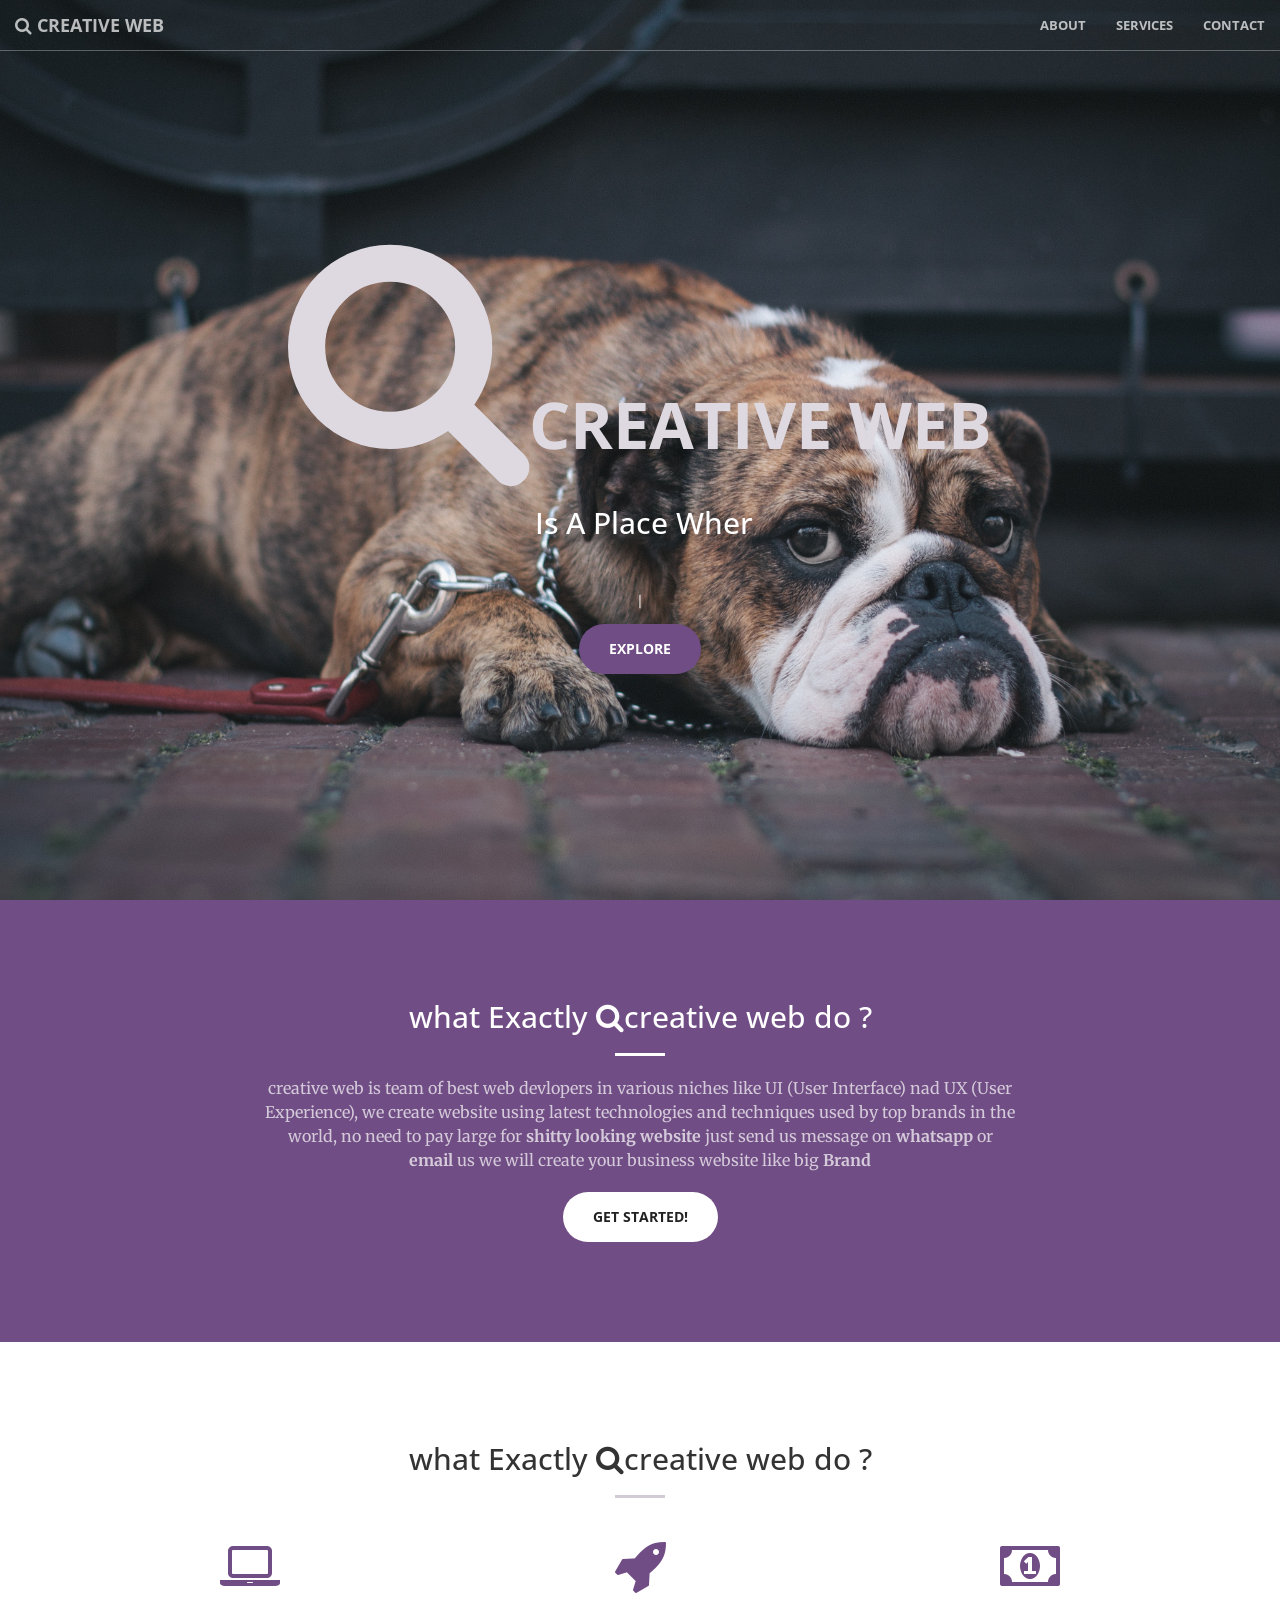
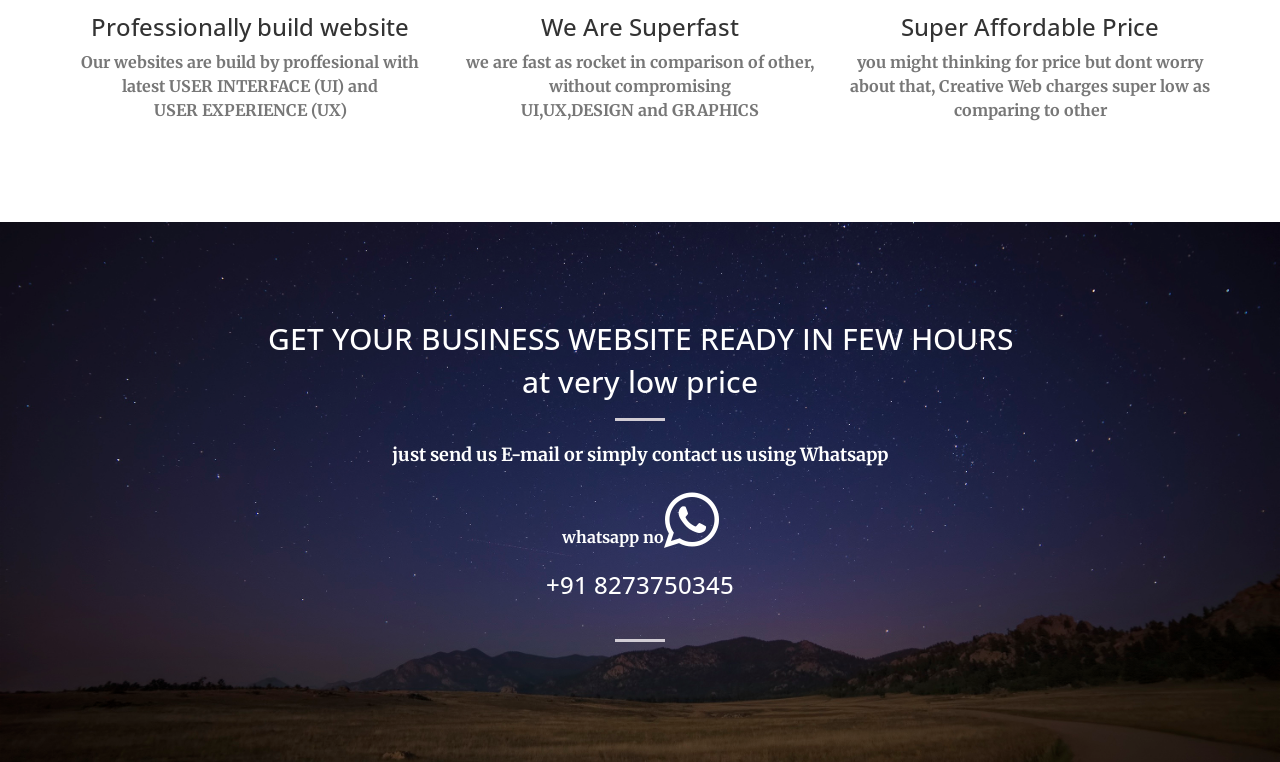
<file: index.html>
<!DOCTYPE html>
<html lang="en">

<head>

    <meta charset="utf-8">
    <meta http-equiv="X-UA-Compatible" content="IE=edge">
    <meta name="viewport" content="width=device-width, initial-scale=1">
    <meta name="description" content="">
    <meta name="author" content="">

    <title>Creative web| best devlopers</title>

    <!-- Bootstrap Core CSS -->
    <link rel="stylesheet" href="css/bootstrap.min.css" type="text/css">

    <!-- Custom Fonts -->
    <link href='http://fonts.googleapis.com/css?family=Open+Sans:300italic,400italic,600italic,700italic,800italic,400,300,600,700,800' rel='stylesheet' type='text/css'>
    <link href='http://fonts.googleapis.com/css?family=Merriweather:400,300,300italic,400italic,700,700italic,900,900italic' rel='stylesheet' type='text/css'>
    <link rel="stylesheet" href="font-awesome/css/font-awesome.min.css" type="text/css">

    <!-- Plugin CSS -->
    <link rel="stylesheet" href="css/animate.min.css" type="text/css">

    <!-- Custom CSS -->
    <link rel="stylesheet" href="css/creative.css" type="text/css">

    <!-- HTML5 Shim and Respond.js IE8 support of HTML5 elements and media queries -->
    <!-- WARNING: Respond.js doesn't work if you view the page via file:// -->
    <!--[if lt IE 9]>
        <script src="https://oss.maxcdn.com/libs/html5shiv/3.7.0/html5shiv.js"></script>
        <script src="https://oss.maxcdn.com/libs/respond.js/1.4.2/respond.min.js"></script>
    <![endif]-->

</head>

<body id="page-top">

    <nav id="mainNav" class="navbar navbar-default navbar-fixed-top">
        <div class="container-fluid">
            <!-- Brand and toggle get grouped for better mobile display -->
            <div class="navbar-header">
                <button type="button" class="navbar-toggle collapsed" data-toggle="collapse" data-target="#bs-example-navbar-collapse-1">
                    <span class="sr-only">Toggle navigation</span>
                    <span class="icon-bar"></span>
                    <span class="icon-bar"></span>
                    <span class="icon-bar"></span>
                </button>
                <a class="navbar-brand page-scroll" href="cw.html"><i class="fa fa-search"></i>&nbsp;Creative Web</a>
            </div>

            <!-- Collect the nav links, forms, and other content for toggling -->
            <div class="collapse navbar-collapse" id="bs-example-navbar-collapse-1">
                <ul class="nav navbar-nav navbar-right">
                    <li>
                        <a class="page-scroll" href="#about">About</a>
                    </li>
                    <li>
                        <a class="page-scroll" href="#services">Services</a>
                    </li>
                    
                    <li>
                        <a class="page-scroll" href="#contact">Contact</a>
                    </li>
                </ul>
            </div>
            <!-- /.navbar-collapse -->
        </div>
        <!-- /.container-fluid -->
    </nav>

    <header>
        <div class="header-content">
            <div class="header-content-inner">
			<h1><strong ><font color="#DED9E0"><i class="fa fa-search fa-4x"></i>Creative Web </font></strong></h1> 
			 <div class="type-wrap">
                  <span id="typed" style="white-space:pre;"></span>
                 </div>
 
                <a href="#about" class="btn btn-primary btn-xl page-scroll ">Explore</a>
            </div>
        </div>
    </header>

    <section class="bg-primary" id="about">
        <div class="container">
            <div class="row">
                <div class="col-lg-8 col-lg-offset-2 text-center">
                    <h2 class="section-heading  wow slideInUp" data-wow-duration="1s" data-wow-duration="0.1s" >what Exactly <i class="fa fa-search"></i>creative web do ?</h2>
                    
                    <hr class="light">
                    <p class="text-faded wow slideInUp" data-wow-duration="2s" data-wow-duration="0.1s" >creative web is team of best web devlopers in various niches like UI (User Interface) nad UX (User Experience), we create website using latest technologies and techniques used by top brands in the world, no need to pay large for<strong> shitty looking website</strong> just send us message on<strong> whatsapp</strong> or<strong> email</strong> us we will create your business website like big <strong>Brand<strong>  </p>
                       
					<a href="#contact" class="btn btn-default btn-xl page-scroll wow zoomIn" data-wow-duration="3s" data-wow-duration="0.1s" >Get Started!</a>
                </div>
            </div>
        </div>
    </section>

    <section id="services">
        <div class="container">
            <div class="row">
                <div class="col-lg-12 text-center">
                  <h2 class="section-heading  wow slideInUp" data-wow-duration="1s" ">what Exactly <i class="fa fa-search"></i>creative web do ?</h2>
                    <hr class="primary">
                </div>
            </div>
        </div>
        <div class="container">
            <div class="row">
                <div class="col-md-4 text-center">
                    <div class="service-box">
                        <i class="fa fa-4x fa-laptop wow bounceIn text-primary"></i>
                        <h3 class="wow slideInUp" data-wow-duration="1s" data-wow-duration="0.1s">Professionally build website</h3>
                        <p class="text-muted wow fadeIn "data-wow-duration="2s" data-wow-duration="0.1s">Our websites are build by proffesional with <br>latest USER INTERFACE (UI) and <br>USER EXPERIENCE (UX)</p>
                    </div>
                </div>
                <div class=" col-md-4 text-center">
                    <div class="service-box">
                        <i class="fa fa-4x fa-rocket wow bounceIn text-primary" data-wow-delay=".1s"></i>
                        <h3 class="wow slideInUp" data-wow-duration="1s" data-wow-duration="0.1s">We Are Superfast</h3>
                        <p class="text-muted wow fadeIn "data-wow-duration="2s" data-wow-duration="0.1s">we are fast as rocket in comparison of other,<br>without compromising <br> UI,UX,DESIGN and GRAPHICS</p>
                    </div>
                </div>
               
                <div class="col-md-4 text-center">
                    <div class="service-box">
                        <i class="fa fa-4x fa-money wow bounceIn text-primary" data-wow-delay=".3s"></i>
                       <h3 class="wow slideInUp" data-wow-duration="1s" data-wow-duration="0.1s">Super Affordable Price </h3>
                        <p class="text-muted wow fadeIn" data-wow-duration="1s" data-wow-duration="0.1s" > you might thinking for price  but dont worry about that,<strong> Creative Web</strong> charges super low as comparing to other</p>
                    </div>
                </div>
            </div>
        </div>
    </section>

   


    <section id="contact">
        <div class="container">
            <div class="row">
               
                    <center><h2 class="section-heading  wow fadeIn" data-wow-duration="2s" data-wow-delay=".10s">GET YOUR BUSINESS WEBSITE READY IN FEW HOURS</h2>
                    <h2 class="section-heading wow fadeIn" data-wow-duration="2s" data-wow-delay=".30s">at very low price</h2>
                    <hr >
                    <p class="wow fadeIn" data-wow-duration="2s" data-wow-delay=".50s"><font color ="#FFF" size="4px">just send us E-mail or simply contact us using Whatsapp</p>
                </div>

                   <center> <p>whatsapp no<i class="fa fa-whatsapp fa-4x wow wobble"  data-wow-delay=".80s"></i></p>
                    <p class="text-primary "><h3>+91 8273750345 </h3></p>
                </div>
				
   <hr>
	
	 

    <!-- jQuery -->
    <script src="js/jquery.js"></script>

    <!-- Bootstrap Core JavaScript -->
    <script src="js/bootstrap.min.js"></script>

    <!-- Plugin JavaScript -->
    <script src="js/jquery.easing.min.js"></script>
    <script src="js/jquery.fittext.js"></script>
    <script src="js/wow.min.js"></script>

    <!-- Custom Theme JavaScript -->
    <script src="js/creative.js"></script>
	
	
	<!-- contact us -->
	    <script src="js/jqBootstrapValidation.js"></script>
        <script src="js/contact_me.js"></script>
	
	<!-- typed js -->
   <script src="js/typed.js" type="text/javascript"></script>
   <script>
    $(function(){

        $("#typed").typed({
            strings: ["<H2> Is A Place Where ,<br> We Creates <strong>BRANDS</strong> with <br>Awesomeness!</H2> "],
            typeSpeed: 50,
            backDelay: 500,
            loop: false,
            contentType: 'html', // or text
            // defaults to false for infinite loop
            loopCount: false,
            callback: function(){ foo(); },
            resetCallback: function() { newTyped(); }
        });

        $(".reset").click(function(){
            $("#typed").typed('reset');
        });

    });

    function newTyped(){ /* A new typed object */ }

    function foo(){ console.log("Callback"); }

    </script>
	
	<!-- blinking sursor {typed js} -->
 <style>
      
    </style>
	
	<!-- typed js off -->
</body>

</html>
</file>
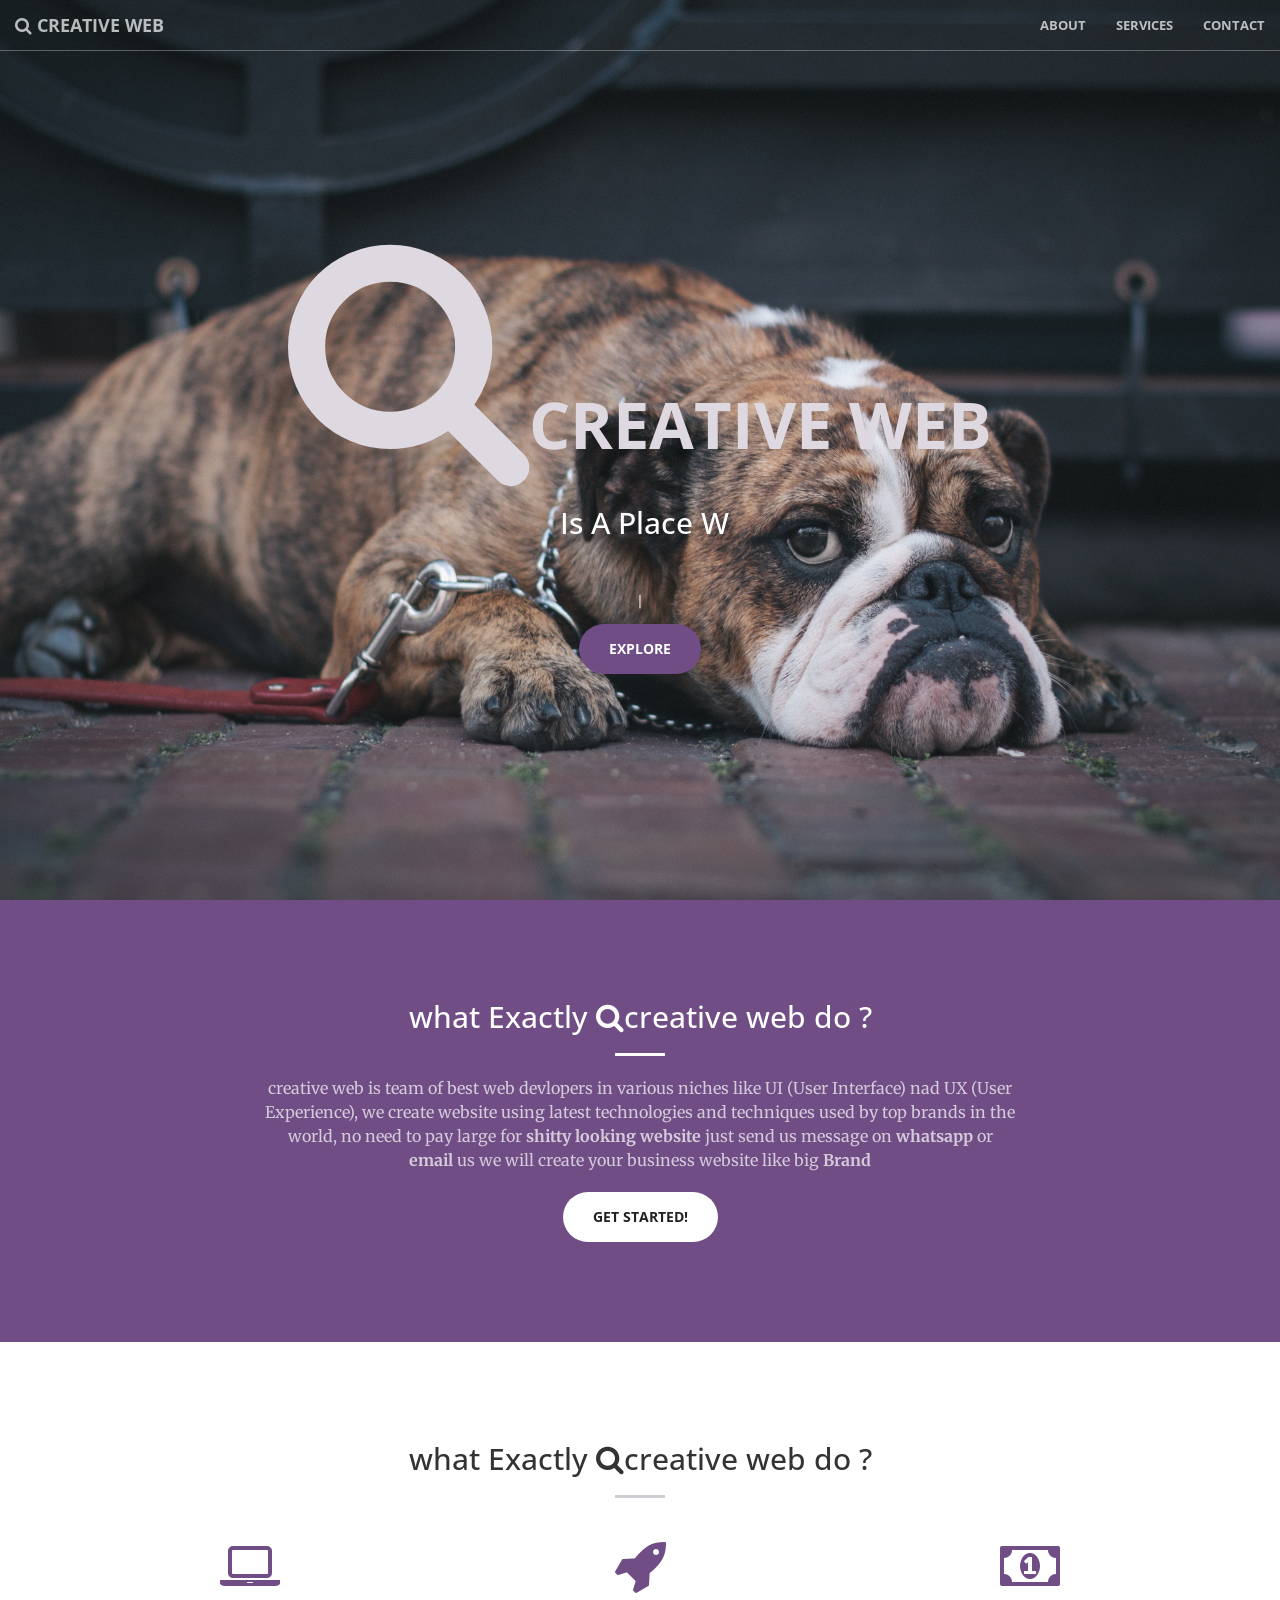
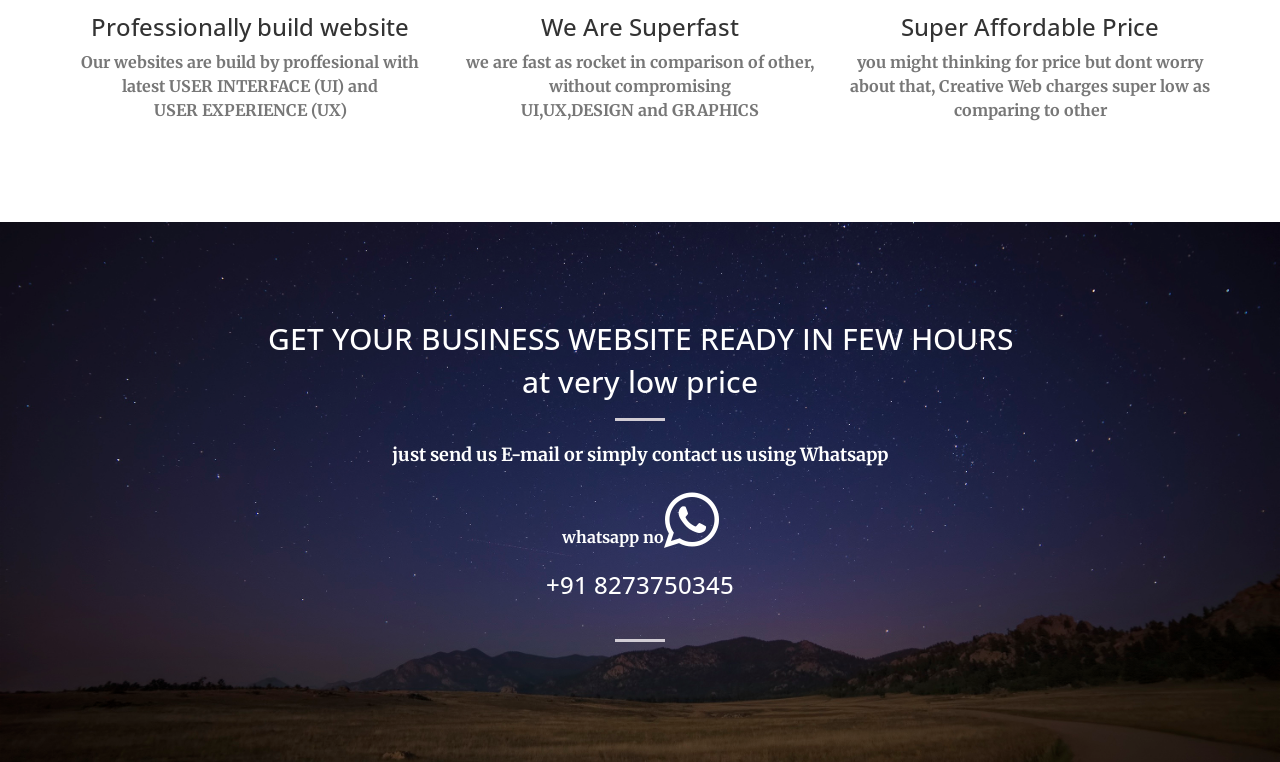
<file: cw.html>
<!DOCTYPE html>
<html lang="en">

<head>

    <meta charset="utf-8">
    <meta http-equiv="X-UA-Compatible" content="IE=edge">
    <meta name="viewport" content="width=device-width, initial-scale=1">
    <meta name="description" content="">
    <meta name="author" content="">

    <title>Creative web| best devlopers</title>

    <!-- Bootstrap Core CSS -->
    <link rel="stylesheet" href="css/bootstrap.min.css" type="text/css">

    <!-- Custom Fonts -->
    <link href='http://fonts.googleapis.com/css?family=Open+Sans:300italic,400italic,600italic,700italic,800italic,400,300,600,700,800' rel='stylesheet' type='text/css'>
    <link href='http://fonts.googleapis.com/css?family=Merriweather:400,300,300italic,400italic,700,700italic,900,900italic' rel='stylesheet' type='text/css'>
    <link rel="stylesheet" href="font-awesome/css/font-awesome.min.css" type="text/css">

    <!-- Plugin CSS -->
    <link rel="stylesheet" href="css/animate.min.css" type="text/css">

    <!-- Custom CSS -->
    <link rel="stylesheet" href="css/creative.css" type="text/css">

    <!-- HTML5 Shim and Respond.js IE8 support of HTML5 elements and media queries -->
    <!-- WARNING: Respond.js doesn't work if you view the page via file:// -->
    <!--[if lt IE 9]>
        <script src="https://oss.maxcdn.com/libs/html5shiv/3.7.0/html5shiv.js"></script>
        <script src="https://oss.maxcdn.com/libs/respond.js/1.4.2/respond.min.js"></script>
    <![endif]-->

</head>

<body id="page-top">

    <nav id="mainNav" class="navbar navbar-default navbar-fixed-top">
        <div class="container-fluid">
            <!-- Brand and toggle get grouped for better mobile display -->
            <div class="navbar-header">
                <button type="button" class="navbar-toggle collapsed" data-toggle="collapse" data-target="#bs-example-navbar-collapse-1">
                    <span class="sr-only">Toggle navigation</span>
                    <span class="icon-bar"></span>
                    <span class="icon-bar"></span>
                    <span class="icon-bar"></span>
                </button>
                <a class="navbar-brand page-scroll" href="cw.html"><i class="fa fa-search"></i>&nbsp;Creative Web</a>
            </div>

            <!-- Collect the nav links, forms, and other content for toggling -->
            <div class="collapse navbar-collapse" id="bs-example-navbar-collapse-1">
                <ul class="nav navbar-nav navbar-right">
                    <li>
                        <a class="page-scroll" href="#about">About</a>
                    </li>
                    <li>
                        <a class="page-scroll" href="#services">Services</a>
                    </li>
                    
                    <li>
                        <a class="page-scroll" href="lop.html">Contact</a>
                    </li>
                </ul>
            </div>
            <!-- /.navbar-collapse -->
        </div>
        <!-- /.container-fluid -->
    </nav>

    <header>
        <div class="header-content">
            <div class="header-content-inner">
			<h1><strong ><font color="#DED9E0"><i class="fa fa-search fa-4x"></i>Creative Web </font></strong></h1> 
			 <div class="type-wrap">
                  <span id="typed" style="white-space:pre;"></span>
                 </div>
 
                <a href="#about" class="btn btn-primary btn-xl page-scroll ">Explore</a>
            </div>
        </div>
    </header>

    <section class="bg-primary" id="about">
        <div class="container">
            <div class="row">
                <div class="col-lg-8 col-lg-offset-2 text-center">
                    <h2 class="section-heading  wow slideInUp" data-wow-duration="1s" data-wow-duration="0.1s" >what Exactly <i class="fa fa-search"></i>creative web do ?</h2>
                    
                    <hr class="light">
                    <p class="text-faded wow slideInUp" data-wow-duration="2s" data-wow-duration="0.1s" >creative web is team of best web devlopers in various niches like UI (User Interface) nad UX (User Experience), we create website using latest technologies and techniques used by top brands in the world, no need to pay large for<strong> shitty looking website</strong> just send us message on<strong> whatsapp</strong> or<strong> email</strong> us we will create your business website like big <strong>Brand<strong>  </p>
                       
					<a href="#contact" class="btn btn-default btn-xl page-scroll wow zoomIn" data-wow-duration="3s" data-wow-duration="0.1s" >Get Started!</a>
                </div>
            </div>
        </div>
    </section>

    <section id="services">
        <div class="container">
            <div class="row">
                <div class="col-lg-12 text-center">
                  <h2 class="section-heading  wow slideInUp" data-wow-duration="1s" ">what Exactly <i class="fa fa-search"></i>creative web do ?</h2>
                    <hr class="primary">
                </div>
            </div>
        </div>
        <div class="container">
            <div class="row">
                <div class="col-md-4 text-center">
                    <div class="service-box">
                        <i class="fa fa-4x fa-laptop wow bounceIn text-primary"></i>
                        <h3 class="wow slideInUp" data-wow-duration="1s" data-wow-duration="0.1s">Professionally build website</h3>
                        <p class="text-muted wow fadeIn "data-wow-duration="2s" data-wow-duration="0.1s">Our websites are build by proffesional with <br>latest USER INTERFACE (UI) and <br>USER EXPERIENCE (UX)</p>
                    </div>
                </div>
                <div class=" col-md-4 text-center">
                    <div class="service-box">
                        <i class="fa fa-4x fa-rocket wow bounceIn text-primary" data-wow-delay=".1s"></i>
                        <h3 class="wow slideInUp" data-wow-duration="1s" data-wow-duration="0.1s">We Are Superfast</h3>
                        <p class="text-muted wow fadeIn "data-wow-duration="2s" data-wow-duration="0.1s">we are fast as rocket in comparison of other,<br>without compromising <br> UI,UX,DESIGN and GRAPHICS</p>
                    </div>
                </div>
               
                <div class="col-md-4 text-center">
                    <div class="service-box">
                        <i class="fa fa-4x fa-money wow bounceIn text-primary" data-wow-delay=".3s"></i>
                       <h3 class="wow slideInUp" data-wow-duration="1s" data-wow-duration="0.1s">Super Affordable Price </h3>
                        <p class="text-muted wow fadeIn" data-wow-duration="1s" data-wow-duration="0.1s" > you might thinking for price  but dont worry about that,<strong> Creative Web</strong> charges super low as comparing to other</p>
                    </div>
                </div>
            </div>
        </div>
    </section>

   


    <section id="contact">
        <div class="container">
            <div class="row">
               
                    <center><h2 class="section-heading  wow fadeIn" data-wow-duration="2s" data-wow-delay=".10s">GET YOUR BUSINESS WEBSITE READY IN FEW HOURS</h2>
                    <h2 class="section-heading wow fadeIn" data-wow-duration="2s" data-wow-delay=".30s">at very low price</h2>
                    <hr >
                    <p class="wow fadeIn" data-wow-duration="2s" data-wow-delay=".50s"><font color ="#FFF" size="4px">just send us E-mail or simply contact us using Whatsapp</p>
                </div>

                   <center> <p>whatsapp no<i class="fa fa-whatsapp fa-4x wow wobble"  data-wow-delay=".80s"></i></p>
                    <p class="text-primary "><h3>+91 8273750345 </h3></p>
                </div>
				
   <hr>
	
	 

    <!-- jQuery -->
    <script src="js/jquery.js"></script>

    <!-- Bootstrap Core JavaScript -->
    <script src="js/bootstrap.min.js"></script>

    <!-- Plugin JavaScript -->
    <script src="js/jquery.easing.min.js"></script>
    <script src="js/jquery.fittext.js"></script>
    <script src="js/wow.min.js"></script>

    <!-- Custom Theme JavaScript -->
    <script src="js/creative.js"></script>
	
	
	<!-- contact us -->
	    <script src="js/jqBootstrapValidation.js"></script>
        <script src="js/contact_me.js"></script>
	
	<!-- typed js -->
   <script src="js/typed.js" type="text/javascript"></script>
   <script>
    $(function(){

        $("#typed").typed({
            strings: ["<H2> Is A Place Where ,<br> We Creates <strong>BRANDS</strong> with <br>Awesomeness!</H2> "],
            typeSpeed: 50,
            backDelay: 500,
            loop: false,
            contentType: 'html', // or text
            // defaults to false for infinite loop
            loopCount: false,
            callback: function(){ foo(); },
            resetCallback: function() { newTyped(); }
        });

        $(".reset").click(function(){
            $("#typed").typed('reset');
        });

    });

    function newTyped(){ /* A new typed object */ }

    function foo(){ console.log("Callback"); }

    </script>
	
	<!-- blinking sursor {typed js} -->
 <style>
      
    </style>
	
	<!-- typed js off -->
</body>

</html>
</file>
<file: css/creative.css>
/*!
 * Start Bootstrap - Creative Bootstrap Theme (http://startbootstrap.com)
 * Code licensed under the Apache License v2.0.
 * For details, see http://www.apache.org/licenses/LICENSE-2.0.
 */

html,
body {
    width: 100%;
    height: 100%;
}

body {
    font-family: Merriweather,'Helvetica Neue',Arial,sans-serif;
}

hr {
    max-width: 50px;
    border-color: #D1CCD4;
    border-width: 3px;
}

hr.light {
    border-color: #fff;
}

a {
    color: #704D84;
    -webkit-transition: all .35s;
    -moz-transition: all .35s;
    transition: all .35s;
}

a:hover,
a:focus {
    color: #B14AA9;
}

h1,
h2,
h3,
h4,
h5,
h6 {
    font-family: 'Open Sans','Helvetica Neue',Arial,sans-serif;
}

p {
    margin-bottom: 20px;
    font-size: 16px;
    line-height: 1.5;
}

.bg-primary {
    background-color: #704D84;
}

.bg-dark {
    color: #fff;
    background-color: #222;

}

.text-faded {
    color: rgba(255,255,255,.7);
}

section {
    padding: 100px 0;
}

aside {
    padding: 50px 0;
}

.no-padding {
    padding: 0;
}

.navbar-default {
    border-color: rgba(34,34,34,.05);
    font-family: 'Open Sans','Helvetica Neue',Arial,sans-serif;
    background-color: #fff;
    -webkit-transition: all .35s;
    -moz-transition: all .35s;
    transition: all .35s;
}

.navbar-default .navbar-header .navbar-brand {
    text-transform: uppercase;
    font-family: 'Open Sans','Helvetica Neue',Arial,sans-serif;
    font-weight: 700;
    color: #704D84;
}

.navbar-default .navbar-header .navbar-brand:hover,
.navbar-default .navbar-header .navbar-brand:focus {
    color: #B14AA9;
}

.navbar-default .nav > li>a,
.navbar-default .nav>li>a:focus {
    text-transform: uppercase;
    font-size: 13px;
    font-weight: 700;
    color: #222;
}

.navbar-default .nav > li>a:hover,
.navbar-default .nav>li>a:focus:hover {
    color: #704D84;
}

.navbar-default .nav > li.active>a,
.navbar-default .nav>li.active>a:focus {
    color: #704D84!important;
    background-color: transparent;
}

.navbar-default .nav > li.active>a:hover,
.navbar-default .nav>li.active>a:focus:hover {
    background-color: transparent;
}

@media(min-width:768px) {
    .navbar-default {
        border-color: rgba(255,255,255,.3);
        background-color: transparent;
    }

    .navbar-default .navbar-header .navbar-brand {
        color: rgba(255,255,255,.7);
    }

    .navbar-default .navbar-header .navbar-brand:hover,
    .navbar-default .navbar-header .navbar-brand:focus {
        color: #fff;
    }

    .navbar-default .nav > li>a,
    .navbar-default .nav>li>a:focus {
        color: rgba(255,255,255,.7);
    }

    .navbar-default .nav > li>a:hover,
    .navbar-default .nav>li>a:focus:hover {
        color: #fff;
    }

    .navbar-default.affix {
        border-color: rgba(34,34,34,.05);
        background-color: #fff;
    }

    .navbar-default.affix .navbar-header .navbar-brand {
        font-size: 14px;
        color: #704D84;
    }

    .navbar-default.affix .navbar-header .navbar-brand:hover,
    .navbar-default.affix .navbar-header .navbar-brand:focus {
        color: #B14AA9;
    }

    .navbar-default.affix .nav > li>a,
    .navbar-default.affix .nav>li>a:focus {
        color: #222;
    }

    .navbar-default.affix .nav > li>a:hover,
    .navbar-default.affix .nav>li>a:focus:hover {
        color: #704D84;
    }
}

header {
	  
    position: relative;
    width: 100%;
    min-height: auto;
    text-align: center;
    color: #fff;
    background-image: url(../img/header.jpg);
    background-position: center;
    -webkit-background-size: cover;
    -moz-background-size: cover;
    background-size: cover;
    -o-background-size: cover;
}

header .header-content {
    position: relative;
    width: 100%;
    padding: 100px 15px;
    text-align: center;
}

header .header-content .header-content-inner h1 {
    margin-top: 0;
    margin-bottom: 0;
    text-transform: uppercase;
    font-weight: 700;
}

header .header-content .header-content-inner hr {
    margin: 30px auto;
}

header .header-content .header-content-inner p {
    margin-bottom: 50px;
    font-size: 16px;
    font-weight: 300;
    color: rgba(255,255,255,.7);
}

@media(min-width:768px) {
    header {
        min-height: 100%;
    }

    header .header-content {
        position: absolute;
        top: 50%;
        padding: 0 50px;
        -webkit-transform: translateY(-50%);
        -ms-transform: translateY(-50%);
        transform: translateY(-50%);
    }

    header .header-content .header-content-inner {
        margin-right: auto;
        margin-left: auto;
        max-width: 1000px;
    }

    header .header-content .header-content-inner p {
        margin-right: auto;
        margin-left: auto;
        max-width: 80%;
        font-size: 18px;
    }
}

.section-heading {
    margin-top: 0;
}

.service-box {
    margin: 50px auto 0;
    max-width: 400px;
}

@media(min-width:992px) {
    .service-box {
        margin: 20px auto 0;
    }
}

.service-box p {
    margin-bottom: 0;
}

.portfolio-box {
    display: block;
    position: relative;
    margin: 0 auto;
    max-width: 650px;
}

.portfolio-box .portfolio-box-caption {
    display: block;
    position: absolute;
    bottom: 0;
    width: 100%;
    height: 100%;
    text-align: center;
    color: #fff;
    opacity: 0;
    background: rgba(240,95,64,.9);
    -webkit-transition: all .35s;
    -moz-transition: all .35s;
    transition: all .35s;
}

.portfolio-box .portfolio-box-caption .portfolio-box-caption-content {
    position: absolute;
    top: 50%;
    width: 100%;
    text-align: center;
    transform: translateY(-50%);
}

.portfolio-box .portfolio-box-caption .portfolio-box-caption-content .project-category,
.portfolio-box .portfolio-box-caption .portfolio-box-caption-content .project-name {
    padding: 0 15px;
    font-family: 'Open Sans','Helvetica Neue',Arial,sans-serif;
}

.portfolio-box .portfolio-box-caption .portfolio-box-caption-content .project-category {
    text-transform: uppercase;
    font-size: 14px;
    font-weight: 600;
}

.portfolio-box .portfolio-box-caption .portfolio-box-caption-content .project-name {
    font-size: 18px;
}

.portfolio-box:hover .portfolio-box-caption {
    opacity: 1;
}

@media(min-width:768px) {
    .portfolio-box .portfolio-box-caption .portfolio-box-caption-content .project-category {
        font-size: 16px;
    }

    .portfolio-box .portfolio-box-caption .portfolio-box-caption-content .project-name {
        font-size: 22px;
    }
}

.call-to-action h2 {
    margin: 0 auto 20px;
}

.text-primary {
    color: #704D84;
}

.no-gutter > [class*=col-] {
    padding-right: 0;
    padding-left: 0;
}

.btn-default {
    border-color: #fff;
    color: #222;
    background-color: #fff;
    -webkit-transition: all .35s;
    -moz-transition: all .35s;
    transition: all .35s;
}

.btn-default:hover,
.btn-default:focus,
.btn-default.focus,
.btn-default:active,
.btn-default.active,
.open > .dropdown-toggle.btn-default {
    border-color: #ededed;
    color: #222;
    background-color: #f2f2f2;
}

.btn-default:active,
.btn-default.active,
.open > .dropdown-toggle.btn-default {
    background-image: none;
}

.btn-default.disabled,
.btn-default[disabled],
fieldset[disabled] .btn-default,
.btn-default.disabled:hover,
.btn-default[disabled]:hover,
fieldset[disabled] .btn-default:hover,
.btn-default.disabled:focus,
.btn-default[disabled]:focus,
fieldset[disabled] .btn-default:focus,
.btn-default.disabled.focus,
.btn-default[disabled].focus,
fieldset[disabled] .btn-default.focus,
.btn-default.disabled:active,
.btn-default[disabled]:active,
fieldset[disabled] .btn-default:active,
.btn-default.disabled.active,
.btn-default[disabled].active,
fieldset[disabled] .btn-default.active {
    border-color: #fff;
    background-color: #fff;
}

.btn-default .badge {
    color: #fff;
    background-color: #222;
}

.btn-primary {
    border-color: #704D84;
    color: #fff;
    background-color: #704D84;
    -webkit-transition: all .35s;
    -moz-transition: all .35s;
    transition: all .35s;
}

.btn-primary:hover,
.btn-primary:focus,
.btn-primary.focus,
.btn-primary:active,
.btn-primary.active,
.open > .dropdown-toggle.btn-primary {
    border-color: #B14AA9;
    color: #fff;
    background-color: #B14AA9;
}

.btn-primary:active,
.btn-primary.active,
.open > .dropdown-toggle.btn-primary {
    background-image: none;
}

.btn-primary.disabled,
.btn-primary[disabled],
fieldset[disabled] .btn-primary,
.btn-primary.disabled:hover,
.btn-primary[disabled]:hover,
fieldset[disabled] .btn-primary:hover,
.btn-primary.disabled:focus,
.btn-primary[disabled]:focus,
fieldset[disabled] .btn-primary:focus,
.btn-primary.disabled.focus,
.btn-primary[disabled].focus,
fieldset[disabled] .btn-primary.focus,
.btn-primary.disabled:active,
.btn-primary[disabled]:active,
fieldset[disabled] .btn-primary:active,
.btn-primary.disabled.active,
.btn-primary[disabled].active,
fieldset[disabled] .btn-primary.active {
    border-color: #704D84;
    background-color: #704D84;
}

.btn-primary .badge {
    color: #704D84;
    background-color: #fff;
}

.btn {
    border: 0;
    border-radius: 300px;
    text-transform: uppercase;
    font-family: 'Open Sans','Helvetica Neue',Arial,sans-serif;
    font-weight: 700;
}

.btn-xl {
    padding: 15px 30px;
}

::-moz-selection {
    text-shadow: none;
    color: #fff;
    background: #222;
}

::selection {
    text-shadow: none;
    color: #fff;
    background: #222;
}

img::selection {
    color: #fff;
    background: 0 0;
}

img::-moz-selection {
    color: #fff;
    background: 0 0;
}

body {
    webkit-tap-highlight-color: #222;
}


  /* code for animated blinking cursor */
        .typed-cursor{
            opacity: 1;
            font-weight: 100;
            -webkit-animation: blink 0.7s infinite;
            -moz-animation: blink 0.7s infinite;
            -ms-animation: blink 0.7s infinite;
            -o-animation: blink 0.7s infinite;
            animation: blink 0.7s infinite;
        }
        @-keyframes blink{
            0% { opacity:1; }
            50% { opacity:0; }
            100% { opacity:1; }
        }
        @-webkit-keyframes blink{
            0% { opacity:1; }
            50% { opacity:0; }
            100% { opacity:1; }
        }
        @-moz-keyframes blink{
            0% { opacity:1; }
            50% { opacity:0; }
            100% { opacity:1; }
        }
        @-ms-keyframes blink{
            0% { opacity:1; }
            50% { opacity:0; }
            100% { opacity:1; }
        }
        @-o-keyframes blink{
            0% { opacity:1; }
            50% { opacity:0; }
            100% { opacity:1; }
        }
		
		#typed { /* Text Styling */
       
	   font-family: "Open Sans";
        font-weight: bold;
        font-size: 3.75em;
         
		 }
		 section#contact .section-heading {
    color: #fff;
}

section#contact .form-group {
    margin-bottom: 25px;
}

section#contact .form-group input,
section#contact .form-group textarea {
    padding: 20px;
}

section#contact .form-group input.form-control {
    height: auto;
}

section#contact .form-group textarea.form-control {
    height: 236px;
}

section#contact .form-control:focus {
 
    box-shadow: none;
}

section#contact::-webkit-input-placeholder {
    text-transform: uppercase;
        font-family:'Open Sans','Helvetica Neue',Arial,sans-serif;
    font-weight: 700;
    color: #bbb;
}

section#contact:-moz-placeholder {
    text-transform: uppercase;
        font-family:'Open Sans','Helvetica Neue',Arial,sans-serif;
    font-weight: 700;
    color: #bbb;
}

section#contact::-moz-placeholder {
    text-transform: uppercase;
        font-family:'Open Sans','Helvetica Neue',Arial,sans-serif;
    font-weight: 700;
    color: #bbb;
}

section#contact:-ms-input-placeholder {
    text-transform: uppercase;
        font-family:'Open Sans','Helvetica Neue',Arial,sans-serif;
    font-weight: 700;
    color: #bbb;
}

section#contact .text-danger {
    color: #e74c3c;
}

section#contact {
    background-color: #704D84;
	
   /* background-image: url(../img/back.jpg); */
    background-position: center;
    background-repeat: no-repeat;
}
		  
/*=====================================================
=            Bootstrap 2.3.2 Media Queries            =
=====================================================*/
@media only screen and (max-width : 1200px) {

}

@media only screen and (max-width : 979px) {

}

@media only screen and (max-width : 767px) {
     	#typed { /* Text Styling */
       
	   font-family: "Open Sans";
        font-weight: bold;
        font-size: 0.75em;
         
		 }
		 
  
}

@media only screen and (max-width : 480px) {
	#typed { /* Text Styling */
       
	   font-family: "Open Sans";
        font-weight: bold;
        font-size: 0.75em;
         
		 }
		 
}

@media only screen and (max-width : 320px) {
	#typed { /* Text Styling */
       
	   font-family: "Open Sans";
        font-weight: bold;
        font-size: 0.75em;
		
         
		 }
		 
}

 #about{
	  background-color:#704D84;
	     text-align: center;
    color: #fff;
    background-attachment: fixed;
    background-image: url(../img/city.png);
    background-position: center center;
    background-repeat: none;
    -webkit-background-size: cover;
    -moz-background-size: cover;
    background-size: cover;
    -o-background-size: cover;
 }
 
#contact{
	  background-color:#704D84;
	     text-align: center;
    color: #fff;
    background-attachment: scroll;
    background-image: url(../img/tyu.jpg);
    background-position: center center;
    background-repeat: none;
    -webkit-background-size: cover;
    -moz-background-size: cover;
    background-size: cover;
    -o-background-size: cover;
 }
</file>
